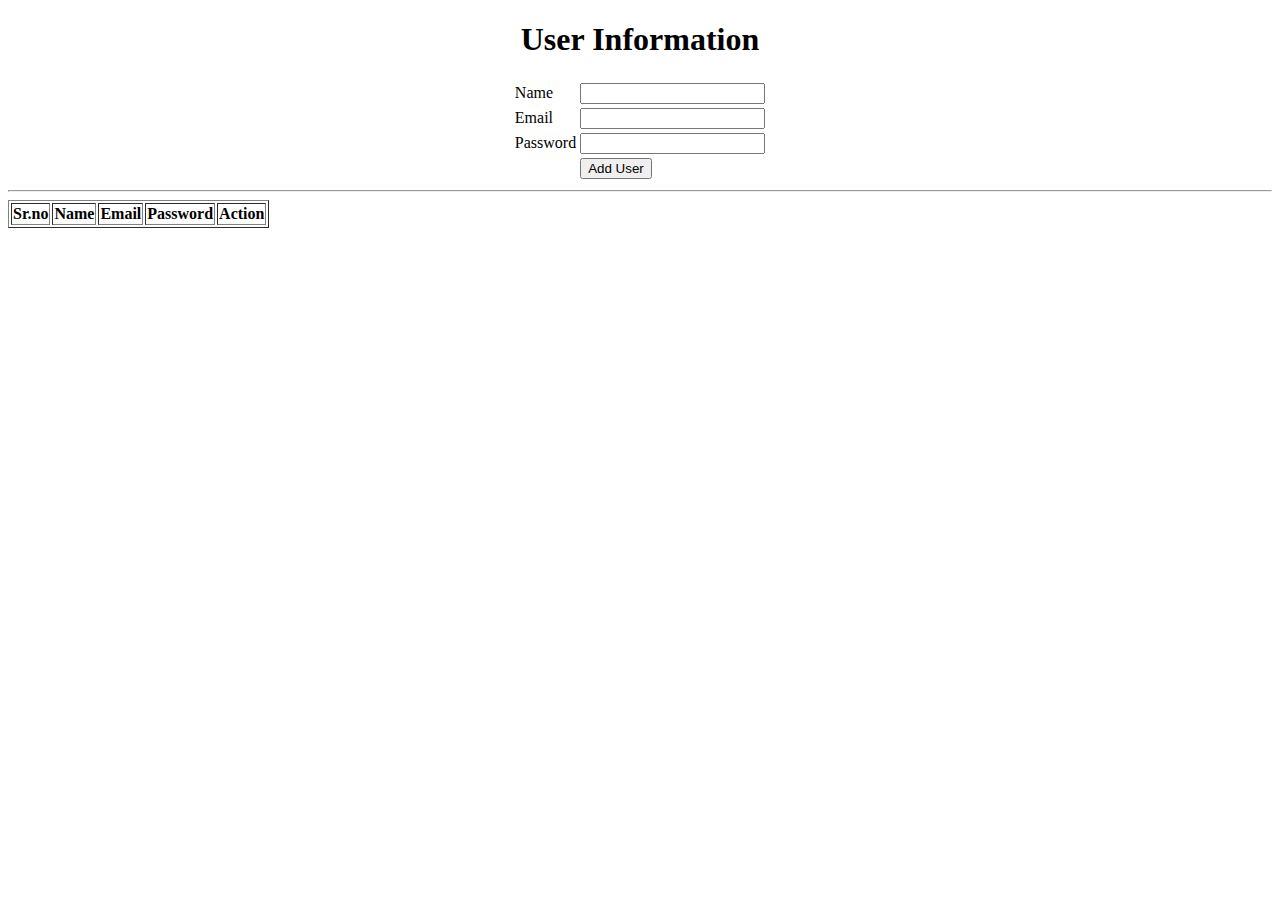
<file: JSON/index.html>
<!DOCTYPE html>
<html lang="en">
<head>
    <meta charset="UTF-8">
    <meta name="viewport" content="width=device-width, initial-scale=1.0">
    <title>Document</title>
    <style>
        .editmodel{
            display: none;
        }
    </style>
</head>
<body>


    <div class="addmodel" id="addmodel">
        <h1 align="center">User Information</h1>
    <table align="center">
        <tr>
            <td>Name</td>
            <td><input type="text" name="fname" id="fname"></td>
        </tr>
    
        <tr>
            <td>Email</td>
            <td><input type="email" name="femail" id="femail"></td>
        </tr>
        <tr>
            <td>Password</td>
            <td><input type="password" name="fpassword" id="fpass"></td>
        </tr>
        <tr>
            <td></td>
            <td><button type="submit" id="btn">Add User</button></td>
        </tr>
    </table>
    </div>

    <div class="editmodel" id="editmodel">
        <h1 align="center">Update user Information</h1>
    <table align="center">
        <tr>
            <td>Name</td>
            <td><input type="text" name="fname" id="editname"></td>
        </tr>
    
        <tr>
            <td>Email</td>
            <td><input type="email" name="femail" id="editemail"></td>
        </tr>
        <tr>
            <td>Password</td>
            <td><input type="password" name="fpassword" id="editpass"></td>
        </tr>
        <tr>
            <td></td>
            <td><button type="submit" id="updatebtn">Update user</button></td>
        </tr>
    </table>
    </div>
    <hr/>
    <table border="1">
        <tr>
            <th>Sr.no</th>
            <th>Name</th>
            <th>Email</th>
            <th>Password</th>
            <th>Action</th>
        </tr>
        <tbody id="tbody"></tbody>

    </table>
    <script src="add.js"></script>
</body>
</html>
</file>
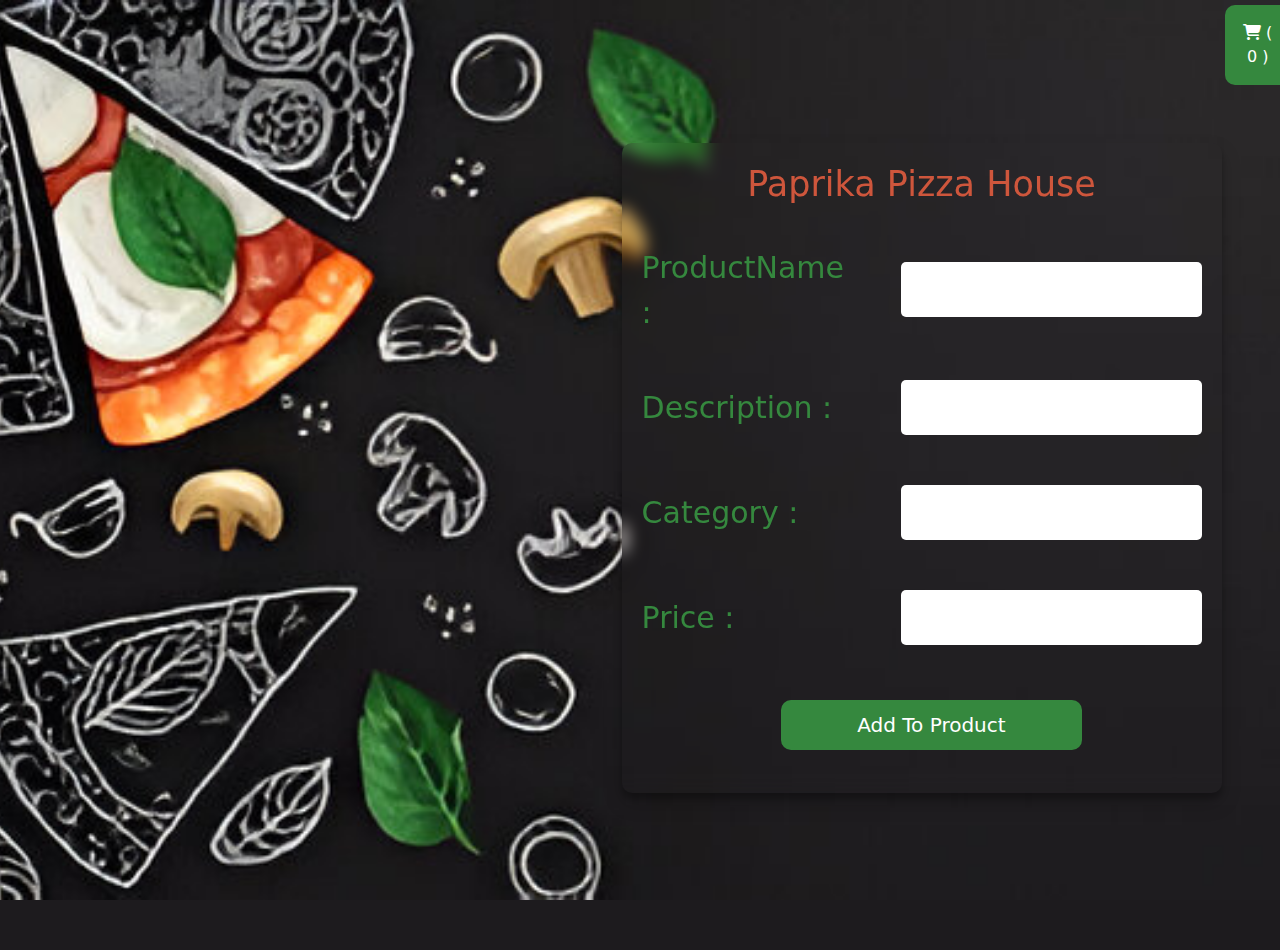
<file: product-project/index.html>
<!DOCTYPE html>
<html lang="en">
<head>
    <meta charset="UTF-8">
    <meta name="viewport" content="width=device-width, initial-scale=1.0">
    <title>Document</title>

    <link rel="stylesheet" type="text/css" href="css/all.min.css"/>
    <link rel="stylesheet" type="text/css" href="css/font.css"/>
    <link rel="stylesheet" type="text/css" href="css/style.css"/>
    <link rel="stylesheet" type="text/css" href="css/bootstrap.min.css" />
    <style>
        .backbtn{
            display: none;
        }
    </style>

</head>
<body>

    
    <button class=" header-btn" id="carbtn"><i class="fa-solid fa-cart-shopping"></i> ( <span id="cart-counter"></span> )</button>
    
    <button class=" backbtn" id="backbtn"><i class="fa-solid fa-arrow-left-long"></i> Back</button>
    <div class="formData">
        <section class="model">
            <div class="addmodel " align="center" id="addmodel">
                <h1>Paprika Pizza House</h1>
        <table>
            <tr>
                <td>ProductName : </td>
                <td><input type="text"  id="pname" /></td>
            </tr>
            <tr>
                <td>Description : </td>
                <td><input type="text" id="pdesc" /></td>
            </tr>
            <tr>
                <td>Category : </td>
                <td><input type="text" id="pcat" /></td>
            </tr>
            <tr>
                <td>Price : </td>
                <td><input type="text"  id="pprice" /></td>
            </tr>
            <tr>
                <td></td>
                <td><button type="submit" id="btn" class="add-product">Add To Product</button></td>
            </tr>
        </table>
            </div>
        </section>
        

        <div id="card-container" class="d-flex flex-wrap justify-content-center">
        </div>
    </div>

      
        <div class="cartData"> 
            <div id="cart-container" class="d-flex flex-wrap justify-content-center"> 
                
              </div>
        </div>
    
       
        
        <script type="text/javascript" src="css/bootstrap.min.css"></script>
    <script src="product.js"></script>
</body>
</html>
</file>
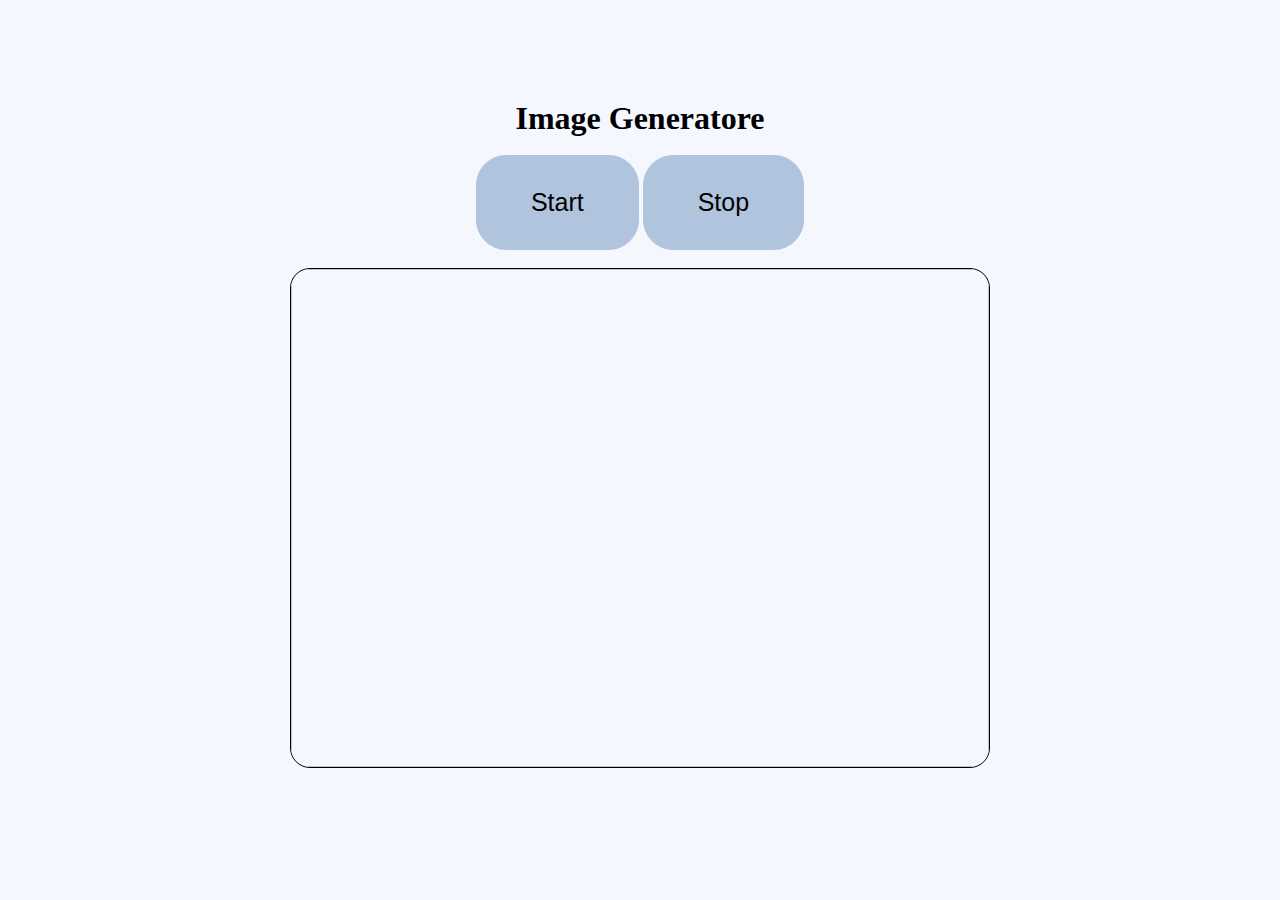
<file: Time-Function/index.html>
<!DOCTYPE html>
<html lang="en">
<head>
    <meta charset="UTF-8">
    <meta name="viewport" content="width=device-width, initial-scale=1.0">
    <title>Document</title>
    <link rel="stylesheet" type="text/css" href="css/style.css"/>
</head>
<body>
   
    
    <div class="slider" align="center">
        <div class="data">
            <h1>Image Generatore</h1>
          
            <br>
            <button id="start-btn">Start</button>
            <button id="stop-btn">Stop</button>
        </div>
        <br>
        <div>
            <img id="sliding">
        </div>
       
    </div>

    <!-- <div class="container">
        <h1>Counter</h1>
        <div class="counter">
            <button id="increment-btn">+</button>
            <div id="counter-value">0</div>
            <button id="decrement-btn">-</button>
        </div>
        <button id="reset">Reset</button>
    </div> -->
    
   
    <script src="slider.js"></script>
    <!-- <script src="counter.js"></script> -->
</body>
</html>
</file>
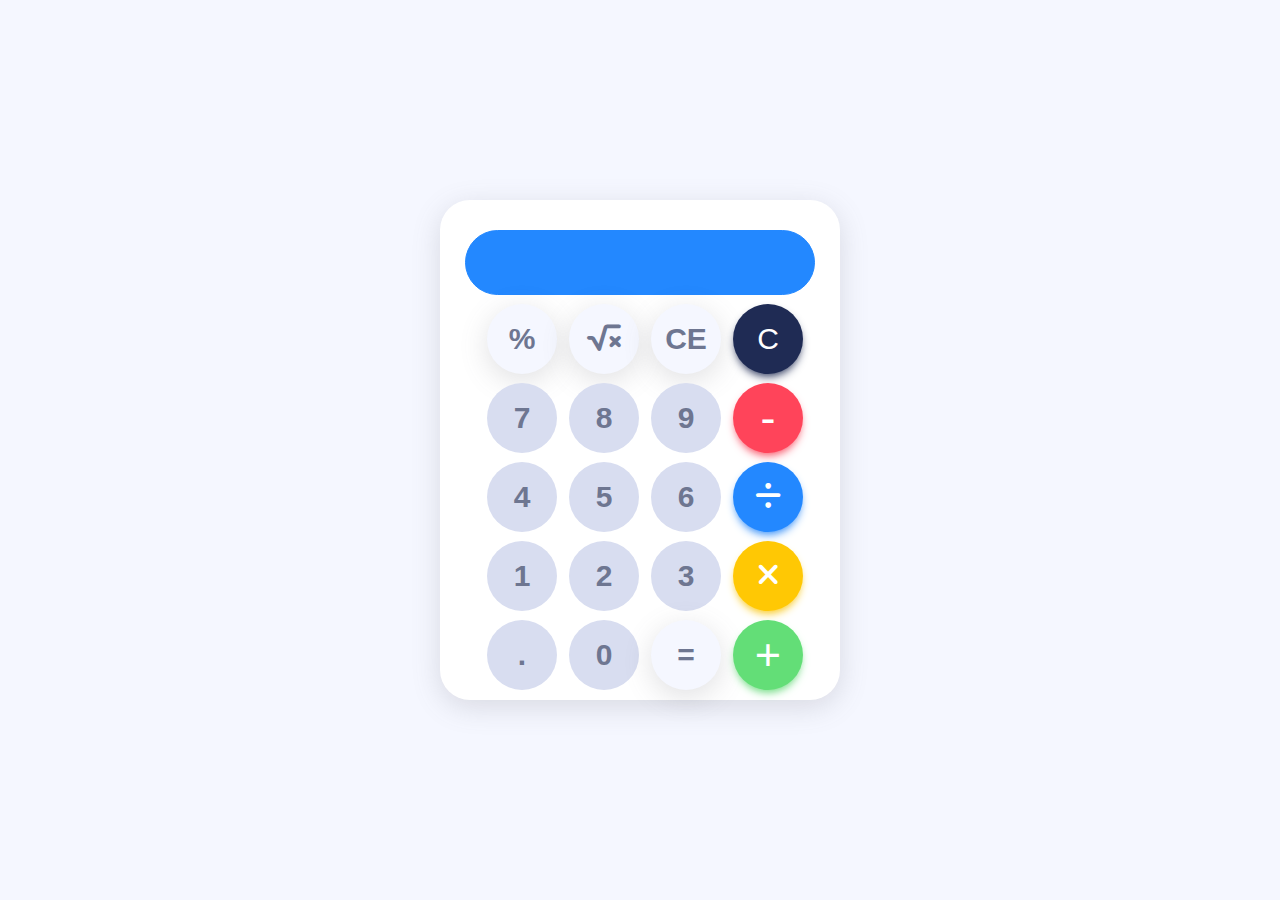
<file: calculatore/calculatore.html>
<!DOCTYPE html>
<html lang="en">
<head>
    <meta charset="UTF-8">
    <meta name="viewport" content="width=device-width, initial-scale=1.0">
    <title>Document</title>
    <link rel="stylesheet" type="text/css" href="css/all.min.css"/>
    <link rel="stylesheet" type="text/css" href="css/font.css"/>
    <link rel="stylesheet" type="text/css" href="css/style.css"/>
</head>
<body>
   <div class="calculatore"align="center">
    <input type="text"  id="display" disabled>
    <table>

        <tr>
            <td><button class="btn module">%</button></td>
            <td><button class="btn module"><i class="fa-solid fa-square-root-variable"></i></button></td>
            <td><button class="btn module">CE</button></td>
            <td><button class="btn clear">C</button></td>
        </tr>
        <tr>
            <td><button class="btn calculate">7</button></td>
            <td><button class="btn calculate">8</button></td>
            <td><button class="btn calculate">9</button></td>
            <td><button class="btn minus">-</button></td>
        </tr>
        <tr>
            <td><button class="btn calculate">4</button></td>
            <td><button class="btn calculate">5</button></td>
            <td><button class="btn calculate">6</button></td>
            <td><button class="btn divide"><i class="fa-solid fa-divide"></i></button></td>
        </tr>
        <tr>
            <td><button class="btn calculate">1</button></td>
            <td><button class="btn calculate">2</button></td>
            <td><button class="btn calculate">3</button></td>
            <td><button class="btn multi"><i class="fa-solid fa-xmark"></i></button></td>
        </tr>
        <tr>
            <td><button class="btn calculate">.</button></td>
            <td><button class="btn calculate">0</button></td>
            <td><button class="btn module">=</button></td>
            <td><button class="btn plus">+</button></td>
        </tr>
    </table>
   </div>

    <script src="calculatore.js"></script>
</body>
</html>
</file>
<file: product-project/css/font.css>
/* alice-regular - latin */
@font-face {
    font-display: swap; /* Check https://developer.mozilla.org/en-US/docs/Web/CSS/@font-face/font-display for other options. */
    font-family: 'Alice';
    font-style: normal;
    font-weight: 400;
    src: url('../fonts/alice-v20-latin-regular.woff2') format('woff2'); /* Chrome 36+, Opera 23+, Firefox 39+, Safari 12+, iOS 10+ */
  }
</file>
<file: product-project/css/style.css>
*{

    margin: 0;
    padding: 0;
    box-sizing: border-box;
}

img{
    max-width: 100%;
    display: block;
}
body {
    font-family: 'Alice'; 
    background-color: rgb(29, 27, 30) !important; 
}
.model{
    background-image: url(../images/pixelcut-export.jpeg);
    background-repeat: no-repeat;
    background-size: cover;
    background-position: center;
    display: flex;
    justify-content: center;
    align-items: center;
    height: 100vh;
    margin-bottom: 50px;
}


.addmodel {
    background-color: transparent;
    backdrop-filter: blur(8px);
    margin-left:44%;
    margin-top: 35px;
    height: 650px;
    border-radius: 10px;
    width: 600px;
    box-sizing: border-box;
    box-shadow: rgba(0, 0, 0, 0.19) 0px 10px 20px, rgba(0, 0, 0, 0.23) 0px 6px 6px;
}
.backbtn{
    position:absolute;
    margin-top: 5px;
    margin-right: 25px;
    margin-left: 5px;
    color: white;
    top: 0;
    /* left: 93%; */
    padding: 16px;
    border: none;
    background-color:rgb(53, 136, 62) ;
}



.addmodel h1 {
    margin-top: 20px;
    margin-bottom: 20px;
    font-size: 35px;
    color: rgb(206, 86, 60);
    text-align: center;
}

.header-btn{
    position:absolute;
    margin-top: 5px;
    margin-left: 35px;
    margin-right: -10px;
    border-radius: 10px;
    color: white;
    top: 0;
    left: 93%;
    padding: 16px;
    border: none;
    background-color:rgb(53, 136, 62) ;
}
table {
    width: 100%;
    border-collapse: collapse;
}



table td:first-child {
    /* text-align: left; */
    font-weight: 500;
    color:rgb(53, 136, 62);
    font-size:30px;
}
input[type="text"] {
    width: 100%;
    padding: 7px;
    margin: 5px 0;
    box-sizing: border-box;
    border:1px solid transparent;
    border-radius: 5px;
    font-size: 26px;
}

table td {
    padding:20px;
    vertical-align: middle;
}


.add-product:hover {
    background-color: rgb(191, 140, 72);
}

.card {
    --bs-card-spacer-y: 1rem;
    --bs-card-spacer-x: 1rem;
    --bs-card-title-spacer-y: 0.5rem;
    --bs-card-title-color: ;
    --bs-card-subtitle-color: ;
    --bs-card-border-width: var(--bs-border-width);
    --bs-card-border-color: var(--bs-border-color-translucent);
    --bs-card-border-radius:30px !important;
    --bs-card-box-shadow: ;
    --bs-card-inner-border-radius: calc(var(--bs-border-radius) - (var(--bs-border-width)));
    --bs-card-cap-padding-y: 0.5rem;
    --bs-card-cap-padding-x: 1rem;
    --bs-card-cap-bg: rgba(var(--bs-body-color-rgb), 0.03);
    --bs-card-cap-color: ;
    --bs-card-height: ;
    --bs-card-color: ;
    --bs-card-bg: var(--bs-body-bg);
    --bs-card-img-overlay-padding: 1rem;
    --bs-card-group-margin: 0.75rem;
    position: relative;
    display: flex;
    flex-direction: column;
    min-width: 0;
    height: var(--bs-card-height);
    color:white !important;
    word-wrap: break-word;
    background-color:rgb(53, 136, 62) !important;
    background-clip: border-box;
    border: var(--bs-card-border-width) solid var(--bs-card-border-color);
    border-radius: var(--bs-card-border-radius);
}
.btn {
    --bs-btn-padding-x: 0.75rem;
    --bs-btn-padding-y: 0.375rem;
    --bs-btn-font-family: ;
    --bs-btn-font-size: 1rem;
    --bs-btn-font-weight: 400;
    --bs-btn-line-height: 1.5;
    --bs-btn-color: var(--bs-body-color);
    --bs-btn-bg: transparent;
    --bs-btn-border-width: var(--bs-border-width);
    --bs-btn-border-color: transparent;
    --bs-btn-border-radius: var(--bs-border-radius);
    --bs-btn-hover-border-color: transparent;
    --bs-btn-box-shadow: inset 0 1px 0 rgba(255, 255, 255, 0.15),0 1px 1px rgba(0, 0, 0, 0.075);
    --bs-btn-disabled-opacity: 0.65;
    --bs-btn-focus-box-shadow: 0 0 0 0.25rem rgba(var(--bs-btn-focus-shadow-rgb), .5);
    display: inline-block;
    padding: var(--bs-btn-padding-y) var(--bs-btn-padding-x);
    font-family: var(--bs-btn-font-family);
    font-size: var(--bs-btn-font-size);
    font-weight:500 !important;
    line-height: var(--bs-btn-line-height);
    color:white !important;
    text-align: center;
    text-decoration: none;
    vertical-align: middle;
    cursor: pointer;
    -webkit-user-select: none;
    -moz-user-select: none;
    user-select: none;
    border: var(--bs-btn-border-width) solid var(--bs-btn-border-color);
    border-radius: var(--bs-btn-border-radius);
    background-color:rgb(206, 86, 60) !important;
    transition: color .15s ease-in-out,background-color .15s ease-in-out,border-color .15s ease-in-out,box-shadow .15s ease-in-out;
}
.add-product{
    background-color: rgb(53, 136, 62);
    color: white;
   margin-left:-120px;
    border: none;
    padding: 10px 20px;
    font-size: 20px;
    border-radius: 10px;
    cursor: pointer;
    width: 100%;
    margin-top: 10px;
}
b, strong {
    font-weight: bolder;
    font-size: 19px !important;
    color:black !important ;
}
.card-title {
    margin-bottom: var(--bs-card-title-spacer-y);
    color:black !important;
}
h5,.card-title{
    color: white !important;
}
</file>
<file: Time-Function/css/style.css>
*{
    padding: 0;
    margin: 0;
    box-sizing: border-box;
  }
  
 
  
  .row{
    justify-content: space-between;
  }
  
  body{
    font-family:'Oswald';
    background-color: #f5f7ff;
    justify-content: center;
    align-items: center;
   
  }
  
  img{
    max-width: 100%;
    display: block;
    width: 100%;
  }
  
  li {
    list-style: none;
  }
  
  a{
    text-decoration: none;
  }

  /* ----------------------slider-------------------- */
.slider{
  margin-top:100px;
}
  .slider img{
    height:500px;
    width:700px;
    background-size: cover;
    background-repeat: no-repeat;
    border-radius: 20px;
  }
  .slider button{
    padding:32px 54px;
    border-radius:30px;
    background-color:lightsteelblue;
    border: 1px solid lightsteelblue;
    font-size: 25px;
    transition: all 0.5s;
  }
  .slider button:hover{
    background-color: cornflowerblue;
    transition: all 0.5s;
    border: 1px solid cornflowerblue;
  }
  .slider img{
    border: 1px solid black;
  }
  .counter{
    display: flex;
  }
  .counter button{
    padding: 16px 28px;
    margin: 10px;
  }
</file>
<file: calculatore/css/font.css>
/* oswald-200 - latin */
@font-face {
  font-display: swap; /* Check https://developer.mozilla.org/en-US/docs/Web/CSS/@font-face/font-display for other options. */
  font-family: 'Oswald';
  font-style: normal;
  font-weight: 200;
  src: url('../fonts/oswald-v53-latin-200.woff2') format('woff2'); /* Chrome 36+, Opera 23+, Firefox 39+, Safari 12+, iOS 10+ */
}
/* oswald-300 - latin */
@font-face {
  font-display: swap; /* Check https://developer.mozilla.org/en-US/docs/Web/CSS/@font-face/font-display for other options. */
  font-family: 'Oswald';
  font-style: normal;
  font-weight: 300;
  src: url('../fonts/oswald-v53-latin-300.woff2') format('woff2'); /* Chrome 36+, Opera 23+, Firefox 39+, Safari 12+, iOS 10+ */
}
/* oswald-regular - latin */
@font-face {
  font-display: swap; /* Check https://developer.mozilla.org/en-US/docs/Web/CSS/@font-face/font-display for other options. */
  font-family: 'Oswald';
  font-style: normal;
  font-weight: 400;
  src: url('../fonts/oswald-v53-latin-regular.woff2') format('woff2'); /* Chrome 36+, Opera 23+, Firefox 39+, Safari 12+, iOS 10+ */
}
/* oswald-500 - latin */
@font-face {
  font-display: swap; /* Check https://developer.mozilla.org/en-US/docs/Web/CSS/@font-face/font-display for other options. */
  font-family: 'Oswald';
  font-style: normal;
  font-weight: 500;
  src: url('../fonts/oswald-v53-latin-500.woff2') format('woff2'); /* Chrome 36+, Opera 23+, Firefox 39+, Safari 12+, iOS 10+ */
}
/* oswald-600 - latin */
@font-face {
  font-display: swap; /* Check https://developer.mozilla.org/en-US/docs/Web/CSS/@font-face/font-display for other options. */
  font-family: 'Oswald';
  font-style: normal;
  font-weight: 600;
  src: url('../fonts/oswald-v53-latin-600.woff2') format('woff2'); /* Chrome 36+, Opera 23+, Firefox 39+, Safari 12+, iOS 10+ */
}
/* oswald-700 - latin */
@font-face {
  font-display: swap; /* Check https://developer.mozilla.org/en-US/docs/Web/CSS/@font-face/font-display for other options. */
  font-family: 'Oswald';
  font-style: normal;
  font-weight: 700;
  src: url('../fonts/oswald-v53-latin-700.woff2') format('woff2'); /* Chrome 36+, Opera 23+, Firefox 39+, Safari 12+, iOS 10+ */
}
</file>
<file: calculatore/css/style.css>
*{
    padding: 0;
    margin: 0;
    box-sizing: border-box;
  }
  
 
  
  .row{
    justify-content: space-between;
  }
  
  body{
    font-family:'Oswald';
    background-color: #f5f7ff;
    justify-content: center;
    align-items: center;
    display: flex;
    height: 100vh;
  }
  
  img{
    max-width: 100%;
    display: block;
    width: 100%;
  }
  
  li {
    list-style: none;
  }
  
  a{
    text-decoration: none;
  }
  /* ----------------calculator--------------- */

  .calculatore{
    
    display: flex;
    flex-direction: column;
    align-items: center;
    height: 500px;
    width: 400px;
    border-radius: 30px;
    background-color: #fff;
    box-shadow: rgba(100, 100, 111, 0.2) 0px 7px 29px 0px;
  }

  .calculatore input{
    margin-top: 30px;
    height: 65px;
    width: 350px;
    padding: 15px;
    border-radius: 40px;
    background-color:#2388ff;
    border: 1px solid #2388ff;
    color: white;
    text-align:end;
    font-size:40px;
  }

  .calculatore .btn{
    border-radius:50px;
    width: 70px;
    height: 70px;
    margin-top: 7px;
    font-size: 30px;
    border: 1px solid transparent;
    margin-left: 10px;
  }
  .calculatore .calculate{
    background-color:#d8ddf0;
    color: #6e7691;
    font-weight: 600;
  }
  .calculatore .plus{
    background-color:rgb(99, 222, 119);
    box-shadow: rgba(99, 222,119) 0px 5px 10px -3px, rgba(0, 0, 0, 0.05) 0px 4px 6px -2px;
    color: #fff;
    font-size:45px;
  }
  .calculatore .multi{
    background-color:rgb(255, 200, 4);
    box-shadow: rgba(255, 200, 4) 0px 5px 10px -3px, rgba(0, 0, 0, 0.05) 0px 4px 6px -2px;
    color: #fff;
  }
  .calculatore .divide{
    background-color:rgb(35, 136, 255);
    box-shadow: rgba(35, 136, 255) 0px 5px 10px -3px, rgba(0, 0, 0, 0.05) 0px 4px 6px -2px;
    color: #fff;
  }
  .calculatore .minus{
    background-color: rgb(255, 68, 90);
    color: #fff;
    font-size: 45px;
    box-shadow: rgba(255, 68, 90) 0px 5px 10px -3px, rgba(0, 0, 0, 0.05) 0px 4px 6px -2px;
  }
  .calculatore .clear {
    background-color: rgb(31, 43, 84);
    box-shadow: rgba(31,43, 84) 0px 5px 10px -3px, rgba(0, 0, 0, 0.05) 0px 4px 6px -2px;
    color: #fff;
  }
  .calculatore .module{
    background-color: rgb(245, 247, 255);
    box-shadow: rgba(100, 100, 111, 0.2) 0px 7px 29px 0px;
    color: #6e7691;
    font-weight: 600;
  }
</file>
